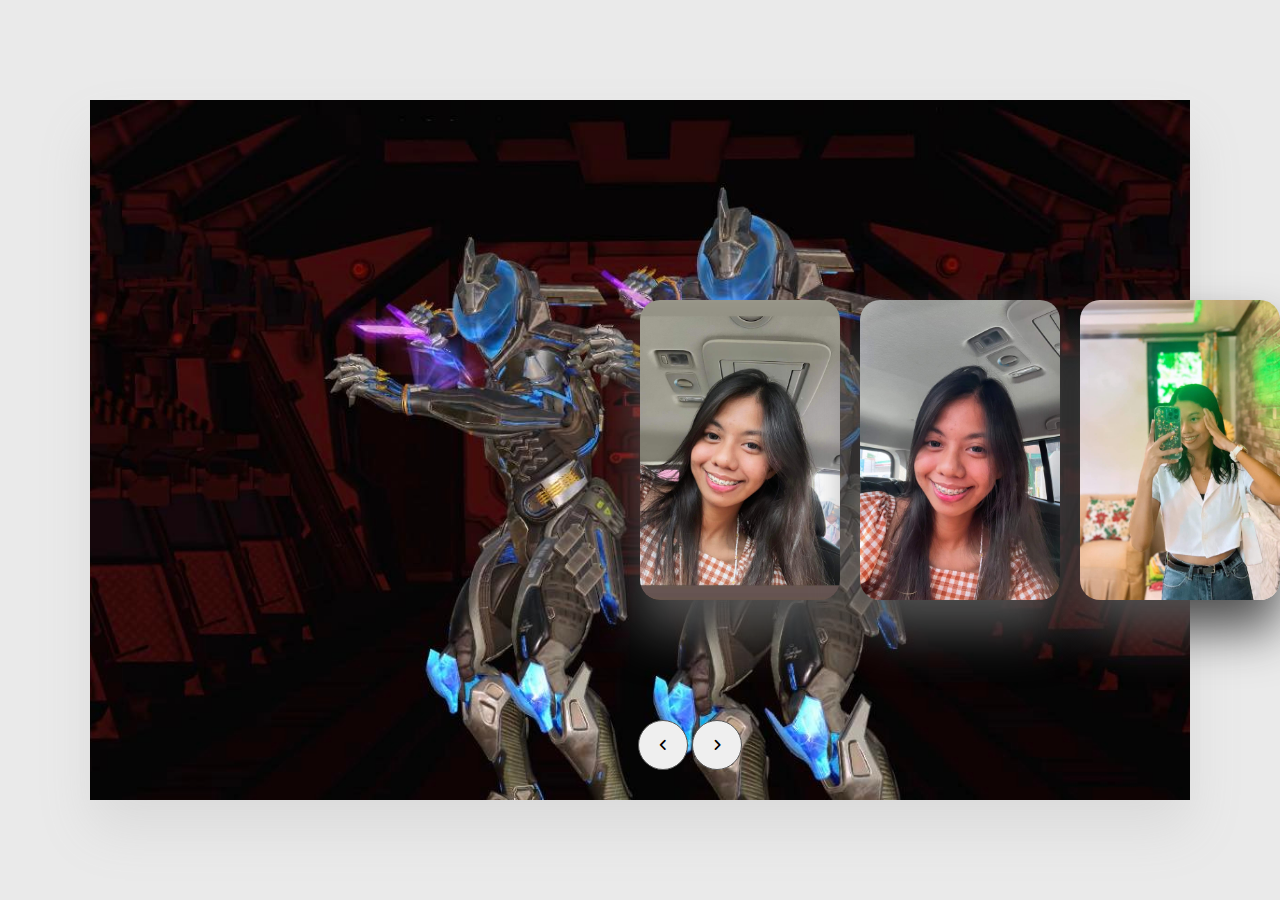
<file: index.html>
<!DOCTYPE html>
<html lang="en">
<head>
    <meta charset="UTF-8">
    <meta http-equiv="X-UA-Compatible" content="IE=edge">
    <meta name="viewport" content="width=device-width, initial-scale=1.0">
    <title>Our Journey</title>
    <link rel="stylesheet" href="index.css">
    <link rel="stylesheet" href="https://cdnjs.cloudflare.com/ajax/libs/font-awesome/6.2.0/css/all.min.css">
</head>
<body>
    <div class="container">
        <div id="slide">
            <div class="item" style="background-image: url(amcee1.jpg);">
                <div class="content">
                    <div class="name">6th Month</div>
                    <div class="des">To be continue</div>
                    <button>Unavailable</button>
                </div>
            </div>
            <div class="item" style="background-image: url(duo.jpg);">
                <div class="content">
                    <div class="name">1st Month</div>
                    <div class="des">I hope we last forever!!!</div>
                    <a href="1month.html">
                    <button>See more</button>
                </a>
                </div>
            </div>
            <div class="item" style="background-image: url(amcee2.jpg);">
                <div class="content">
                    <div class="name">2nd Month</div>
                    <div class="des">To be continue</div>
                    <button>Unavailable</button>
                </div>
            </div>
            <div class="item" style="background-image: url(amcee.jpg);">
                <div class="content">
                    <div class="name">3rd Month</div>
                    <div class="des">To be continue</div>
                    <button>Unavailable</button>
                </div>
            </div>
            <div class="item" style="background-image: url(amcee3.jpg);">
                <div class="content">
                    <div class="name">4th Month</div>
                    <div class="des">To be continue</div>
                    <button>Unavailable</button>
                </div>
            </div>
            <div class="item" style="background-image: url(amcee4.jpg);">
                <div class="content">
                    <div class="name">5th Month</div>
                    <div class="des">To be continue</div>
                    <button>Unavailable</button>
                </div>
            </div>
        </div>
        <div class="buttons">
            <button id="prev"><i class="fa-solid fa-angle-left"></i></button>
            <button id="next"><i class="fa-solid fa-angle-right"></i></button>
        </div>
    </div>

    <script src="index.js"></script>
</body>
</html>
</file>
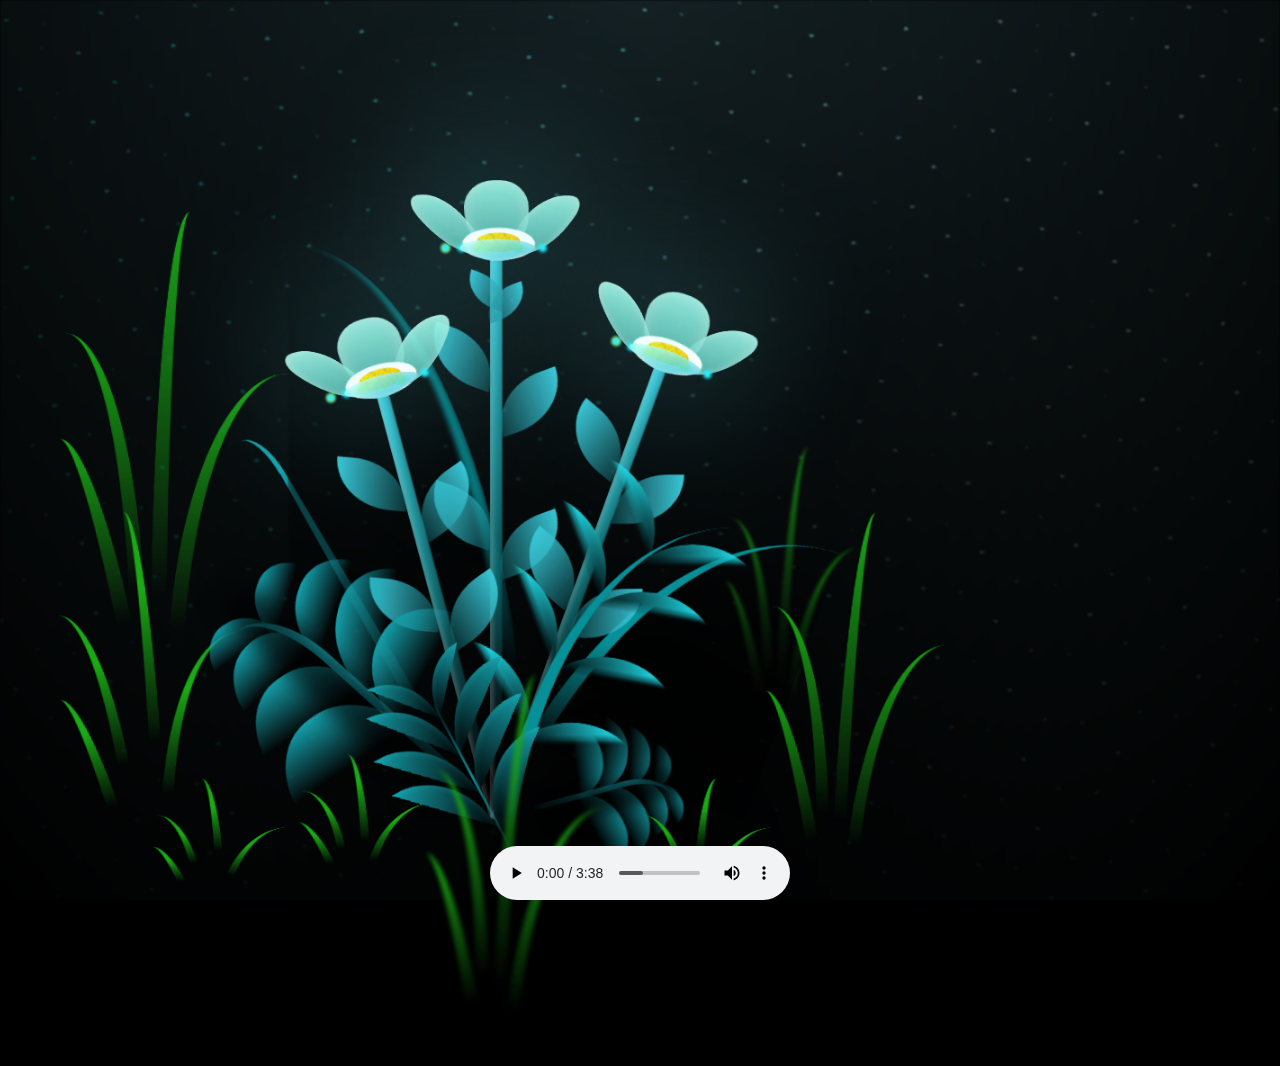
<file: amcee.html>
<!DOCTYPE html>
<html lang="en">
<head>
    <meta charset="UTF-8">
    <meta http-equiv="X-UA-Compatible" content="IE=edge">
    <meta name="viewport" content="width=device-width, initial-scale=1.0">
    <link rel="stylesheet" href="amcee.css">
    <link rel="icon" href="flowers.png" type="image/x-icon">
    <title>I hope you like it</title>
</head>
<body class="container">

    <div class="night"></div>
    <div class="flowers">
      <div class="flower flower--1">
        <div class="flower__leafs flower__leafs--1">
          <div class="flower__leaf flower__leaf--1"></div>
          <div class="flower__leaf flower__leaf--2"></div>
          <div class="flower__leaf flower__leaf--3"></div>
          <div class="flower__leaf flower__leaf--4"></div>
          <div class="flower__white-circle"></div>
  
          <div class="flower__light flower__light--1"></div>
          <div class="flower__light flower__light--2"></div>
          <div class="flower__light flower__light--3"></div>
          <div class="flower__light flower__light--4"></div>
          <div class="flower__light flower__light--5"></div>
          <div class="flower__light flower__light--6"></div>
          <div class="flower__light flower__light--7"></div>
          <div class="flower__light flower__light--8"></div>
  
        </div>
        <div class="flower__line">
          <div class="flower__line__leaf flower__line__leaf--1"></div>
          <div class="flower__line__leaf flower__line__leaf--2"></div>
          <div class="flower__line__leaf flower__line__leaf--3"></div>
          <div class="flower__line__leaf flower__line__leaf--4"></div>
          <div class="flower__line__leaf flower__line__leaf--5"></div>
          <div class="flower__line__leaf flower__line__leaf--6"></div>
        </div>
      </div>
  
      <div class="flower flower--2">
        <div class="flower__leafs flower__leafs--2">
          <div class="flower__leaf flower__leaf--1"></div>
          <div class="flower__leaf flower__leaf--2"></div>
          <div class="flower__leaf flower__leaf--3"></div>
          <div class="flower__leaf flower__leaf--4"></div>
          <div class="flower__white-circle"></div>
  
          <div class="flower__light flower__light--1"></div>
          <div class="flower__light flower__light--2"></div>
          <div class="flower__light flower__light--3"></div>
          <div class="flower__light flower__light--4"></div>
          <div class="flower__light flower__light--5"></div>
          <div class="flower__light flower__light--6"></div>
          <div class="flower__light flower__light--7"></div>
          <div class="flower__light flower__light--8"></div>
  
        </div>
        <div class="flower__line">
          <div class="flower__line__leaf flower__line__leaf--1"></div>
          <div class="flower__line__leaf flower__line__leaf--2"></div>
          <div class="flower__line__leaf flower__line__leaf--3"></div>
          <div class="flower__line__leaf flower__line__leaf--4"></div>
        </div>
      </div>
  
      <div class="flower flower--3">
        <div class="flower__leafs flower__leafs--3">
          <div class="flower__leaf flower__leaf--1"></div>
          <div class="flower__leaf flower__leaf--2"></div>
          <div class="flower__leaf flower__leaf--3"></div>
          <div class="flower__leaf flower__leaf--4"></div>
          <div class="flower__white-circle"></div>
  
          <div class="flower__light flower__light--1"></div>
          <div class="flower__light flower__light--2"></div>
          <div class="flower__light flower__light--3"></div>
          <div class="flower__light flower__light--4"></div>
          <div class="flower__light flower__light--5"></div>
          <div class="flower__light flower__light--6"></div>
          <div class="flower__light flower__light--7"></div>
          <div class="flower__light flower__light--8"></div>
  
        </div>
        <div class="flower__line">
          <div class="flower__line__leaf flower__line__leaf--1"></div>
          <div class="flower__line__leaf flower__line__leaf--2"></div>
          <div class="flower__line__leaf flower__line__leaf--3"></div>
          <div class="flower__line__leaf flower__line__leaf--4"></div>
        </div>
      </div>
  
      <div class="grow-ans" style="--d:1.2s">
        <div class="flower__g-long">
          <div class="flower__g-long__top"></div>
          <div class="flower__g-long__bottom"></div>
        </div>
      </div>
  
      <div class="growing-grass">
        <div class="flower__grass flower__grass--1">
          <div class="flower__grass--top"></div>
          <div class="flower__grass--bottom"></div>
          <div class="flower__grass__leaf flower__grass__leaf--1"></div>
          <div class="flower__grass__leaf flower__grass__leaf--2"></div>
          <div class="flower__grass__leaf flower__grass__leaf--3"></div>
          <div class="flower__grass__leaf flower__grass__leaf--4"></div>
          <div class="flower__grass__leaf flower__grass__leaf--5"></div>
          <div class="flower__grass__leaf flower__grass__leaf--6"></div>
          <div class="flower__grass__leaf flower__grass__leaf--7"></div>
          <div class="flower__grass__leaf flower__grass__leaf--8"></div>
          <div class="flower__grass__overlay"></div>
        </div>
      </div>
  
      <div class="growing-grass">
        <div class="flower__grass flower__grass--2">
          <div class="flower__grass--top"></div>
          <div class="flower__grass--bottom"></div>
          <div class="flower__grass__leaf flower__grass__leaf--1"></div>
          <div class="flower__grass__leaf flower__grass__leaf--2"></div>
          <div class="flower__grass__leaf flower__grass__leaf--3"></div>
          <div class="flower__grass__leaf flower__grass__leaf--4"></div>
          <div class="flower__grass__leaf flower__grass__leaf--5"></div>
          <div class="flower__grass__leaf flower__grass__leaf--6"></div>
          <div class="flower__grass__leaf flower__grass__leaf--7"></div>
          <div class="flower__grass__leaf flower__grass__leaf--8"></div>
          <div class="flower__grass__overlay"></div>
        </div>
      </div>
  
      <div class="grow-ans" style="--d:2.4s">
        <div class="flower__g-right flower__g-right--1">
          <div class="leaf"></div>
        </div>
      </div>
  
      <div class="grow-ans" style="--d:2.8s">
        <div class="flower__g-right flower__g-right--2">
          <div class="leaf"></div>
        </div>
      </div>
  
      <div class="grow-ans" style="--d:2.8s">
        <div class="flower__g-front">
          <div class="flower__g-front__leaf-wrapper flower__g-front__leaf-wrapper--1">
            <div class="flower__g-front__leaf"></div>
          </div>
          <div class="flower__g-front__leaf-wrapper flower__g-front__leaf-wrapper--2">
            <div class="flower__g-front__leaf"></div>
          </div>
          <div class="flower__g-front__leaf-wrapper flower__g-front__leaf-wrapper--3">
            <div class="flower__g-front__leaf"></div>
          </div>
          <div class="flower__g-front__leaf-wrapper flower__g-front__leaf-wrapper--4">
            <div class="flower__g-front__leaf"></div>
          </div>
          <div class="flower__g-front__leaf-wrapper flower__g-front__leaf-wrapper--5">
            <div class="flower__g-front__leaf"></div>
          </div>
          <div class="flower__g-front__leaf-wrapper flower__g-front__leaf-wrapper--6">
            <div class="flower__g-front__leaf"></div>
          </div>
          <div class="flower__g-front__leaf-wrapper flower__g-front__leaf-wrapper--7">
            <div class="flower__g-front__leaf"></div>
          </div>
          <div class="flower__g-front__leaf-wrapper flower__g-front__leaf-wrapper--8">
            <div class="flower__g-front__leaf"></div>
          </div>
          <div class="flower__g-front__line"></div>
        </div>
      </div>
  
      <div class="grow-ans" style="--d:3.2s">
        <div class="flower__g-fr">
          <div class="leaf"></div>
          <div class="flower__g-fr__leaf flower__g-fr__leaf--1"></div>
          <div class="flower__g-fr__leaf flower__g-fr__leaf--2"></div>
          <div class="flower__g-fr__leaf flower__g-fr__leaf--3"></div>
          <div class="flower__g-fr__leaf flower__g-fr__leaf--4"></div>
          <div class="flower__g-fr__leaf flower__g-fr__leaf--5"></div>
          <div class="flower__g-fr__leaf flower__g-fr__leaf--6"></div>
          <div class="flower__g-fr__leaf flower__g-fr__leaf--7"></div>
          <div class="flower__g-fr__leaf flower__g-fr__leaf--8"></div>
        </div>
      </div>
  
      <div class="long-g long-g--0">
        <div class="grow-ans" style="--d:3s">
          <div class="leaf leaf--0"></div>
        </div>
        <div class="grow-ans" style="--d:2.2s">
          <div class="leaf leaf--1"></div>
        </div>
        <div class="grow-ans" style="--d:3.4s">
          <div class="leaf leaf--2"></div>
        </div>
        <div class="grow-ans" style="--d:3.6s">
          <div class="leaf leaf--3"></div>
        </div>
      </div>
  
      <div class="long-g long-g--1">
        <div class="grow-ans" style="--d:3.6s">
          <div class="leaf leaf--0"></div>
        </div>
        <div class="grow-ans" style="--d:3.8s">
          <div class="leaf leaf--1"></div>
        </div>
        <div class="grow-ans" style="--d:4s">
          <div class="leaf leaf--2"></div>
        </div>
        <div class="grow-ans" style="--d:4.2s">
          <div class="leaf leaf--3"></div>
        </div>
      </div>
  
      <div class="long-g long-g--2">
        <div class="grow-ans" style="--d:4s">
          <div class="leaf leaf--0"></div>
        </div>
        <div class="grow-ans" style="--d:4.2s">
          <div class="leaf leaf--1"></div>
        </div>
        <div class="grow-ans" style="--d:4.4s">
          <div class="leaf leaf--2"></div>
        </div>
        <div class="grow-ans" style="--d:4.6s">
          <div class="leaf leaf--3"></div>
        </div>
      </div>
  
      <div class="long-g long-g--3">
        <div class="grow-ans" style="--d:4s">
          <div class="leaf leaf--0"></div>
        </div>
        <div class="grow-ans" style="--d:4.2s">
          <div class="leaf leaf--1"></div>
        </div>
        <div class="grow-ans" style="--d:3s">
          <div class="leaf leaf--2"></div>
        </div>
        <div class="grow-ans" style="--d:3.6s">
          <div class="leaf leaf--3"></div>
        </div>
      </div>
  
      <div class="long-g long-g--4">
        <div class="grow-ans" style="--d:4s">
          <div class="leaf leaf--0"></div>
        </div>
        <div class="grow-ans" style="--d:4.2s">
          <div class="leaf leaf--1"></div>
        </div>
        <div class="grow-ans" style="--d:3s">
          <div class="leaf leaf--2"></div>
        </div>
        <div class="grow-ans" style="--d:3.6s">
          <div class="leaf leaf--3"></div>
        </div>
      </div>
  
      <div class="long-g long-g--5">
        <div class="grow-ans" style="--d:4s">
          <div class="leaf leaf--0"></div>
        </div>
        <div class="grow-ans" style="--d:4.2s">
          <div class="leaf leaf--1"></div>
        </div>
        <div class="grow-ans" style="--d:3s">
          <div class="leaf leaf--2"></div>
        </div>
        <div class="grow-ans" style="--d:3.6s">
          <div class="leaf leaf--3"></div>
        </div>
      </div>
  
      <div class="long-g long-g--6">
        <div class="grow-ans" style="--d:4.2s">
          <div class="leaf leaf--0"></div>
        </div>
        <div class="grow-ans" style="--d:4.4s">
          <div class="leaf leaf--1"></div>
        </div>
        <div class="grow-ans" style="--d:4.6s">
          <div class="leaf leaf--2"></div>
        </div>
        <div class="grow-ans" style="--d:4.8s">
          <div class="leaf leaf--3"></div>
        </div>
      </div>
  
      <div class="long-g long-g--7">
        <div class="grow-ans" style="--d:3s">
          <div class="leaf leaf--0"></div>
        </div>
        <div class="grow-ans" style="--d:3.2s">
          <div class="leaf leaf--1"></div>
        </div>
        <div class="grow-ans" style="--d:3.5s">
          <div class="leaf leaf--2"></div>
        </div>
        <div class="grow-ans" style="--d:3.6s">
          <div class="leaf leaf--3"></div>
        </div>
      </div>
    </div>

    <audio controls autoplay>
        <source src="Runaway - The Corrs (Lyrics) 🎵.mp3" type="audio/mpeg">
    </audio>

    <script src="amcee.js"></script>
  </body>
</html>
</file>
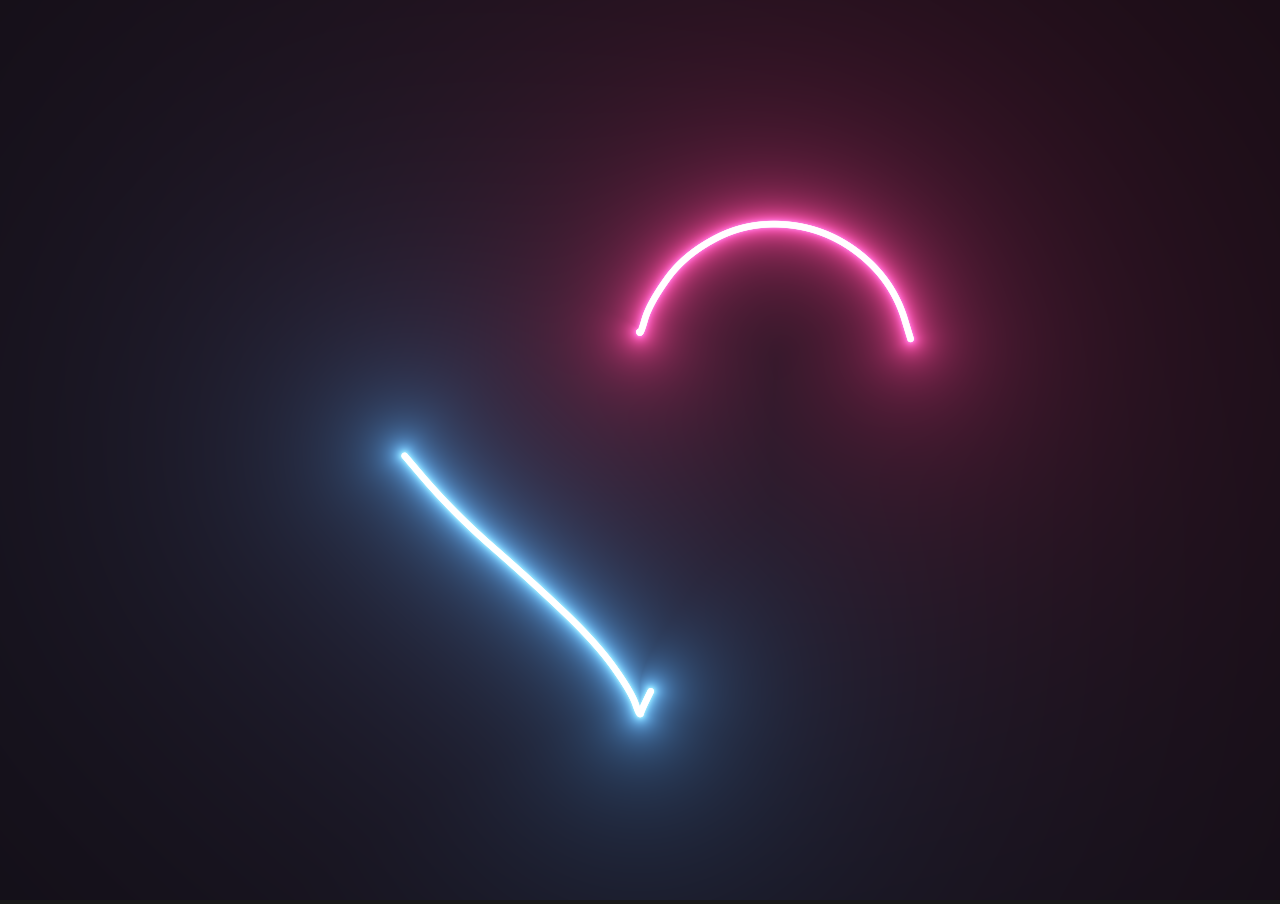
<file: design.html>
<!DOCTYPE html>
<html lang="en">
    <head>
        <meta charset="UTF-8">
        <meta name="viewport" content="width-device, initial-scale-1.0">
        <title> Love </title>

        <style>
            body {
                margin: 0;
                padding: 0;
                background-repeat: no-repeat;
                background: #191919;
            }
        </style>
    </head>
    <body>
        <canvas id="canvas" width="1400" height="600"></canvas>
        <script>
            var canvas = document.getElementById("canvas");

canvas.width = window.innerWidth;
canvas.height = window.innerHeight;

// Initialize the GL context
var gl = canvas.getContext('webgl');
if(!gl){
  console.error("Unable to initialize WebGL.");
}

//Time
var time = 0.0;

//************** Shader sources **************

var vertexSource = `
attribute vec2 position;
void main() {
	gl_Position = vec4(position, 0.0, 1.0);
}
`;

var fragmentSource = `
precision highp float;

uniform float width;
uniform float height;
vec2 resolution = vec2(width, height);

uniform float time;

#define POINT_COUNT 8

vec2 points[POINT_COUNT];
const float speed = -0.5;
const float len = 0.25;
float intensity = 1.3;
float radius = 0.008;

//https://www.shadertoy.com/view/MlKcDD
//Signed distance to a quadratic bezier
float sdBezier(vec2 pos, vec2 A, vec2 B, vec2 C){    
	vec2 a = B - A;
	vec2 b = A - 2.0*B + C;
	vec2 c = a * 2.0;
	vec2 d = A - pos;

	float kk = 1.0 / dot(b,b);
	float kx = kk * dot(a,b);
	float ky = kk * (2.0*dot(a,a)+dot(d,b)) / 3.0;
	float kz = kk * dot(d,a);      

	float res = 0.0;

	float p = ky - kx*kx;
	float p3 = p*p*p;
	float q = kx*(2.0*kx*kx - 3.0*ky) + kz;
	float h = q*q + 4.0*p3;

	if(h >= 0.0){ 
		h = sqrt(h);
		vec2 x = (vec2(h, -h) - q) / 2.0;
		vec2 uv = sign(x)*pow(abs(x), vec2(1.0/3.0));
		float t = uv.x + uv.y - kx;
		t = clamp( t, 0.0, 1.0 );

		// 1 root
		vec2 qos = d + (c + b*t)*t;
		res = length(qos);
	}else{
		float z = sqrt(-p);
		float v = acos( q/(p*z*2.0) ) / 3.0;
		float m = cos(v);
		float n = sin(v)*1.732050808;
		vec3 t = vec3(m + m, -n - m, n - m) * z - kx;
		t = clamp( t, 0.0, 1.0 );

		// 3 roots
		vec2 qos = d + (c + b*t.x)*t.x;
		float dis = dot(qos,qos);
        
		res = dis;

		qos = d + (c + b*t.y)*t.y;
		dis = dot(qos,qos);
		res = min(res,dis);
		
		qos = d + (c + b*t.z)*t.z;
		dis = dot(qos,qos);
		res = min(res,dis);

		res = sqrt( res );
	}
    
	return res;
}


//http://mathworld.wolfram.com/HeartCurve.html
vec2 getHeartPosition(float t){
	return vec2(16.0 * sin(t) * sin(t) * sin(t),
							-(13.0 * cos(t) - 5.0 * cos(2.0*t)
							- 2.0 * cos(3.0*t) - cos(4.0*t)));
}

//https://www.shadertoy.com/view/3s3GDn
float getGlow(float dist, float radius, float intensity){
	return pow(radius/dist, intensity);
}

float getSegment(float t, vec2 pos, float offset, float scale){
	for(int i = 0; i < POINT_COUNT; i++){
		points[i] = getHeartPosition(offset + float(i)*len + fract(speed * t) * 6.28);
	}
    
	vec2 c = (points[0] + points[1]) / 2.0;
	vec2 c_prev;
	float dist = 10000.0;
    
	for(int i = 0; i < POINT_COUNT-1; i++){
		//https://tinyurl.com/y2htbwkm
		c_prev = c;
		c = (points[i] + points[i+1]) / 2.0;
		dist = min(dist, sdBezier(pos, scale * c_prev, scale * points[i], scale * c));
	}
	return max(0.0, dist);
}

void main(){
	vec2 uv = gl_FragCoord.xy/resolution.xy;
	float widthHeightRatio = resolution.x/resolution.y;
	vec2 centre = vec2(0.5, 0.5);
	vec2 pos = centre - uv;
	pos.y /= widthHeightRatio;
	//Shift upwards to centre heart
	pos.y += 0.02;
	float scale = 0.000015 * height;
	
	float t = time;
    
	//Get first segment
  float dist = getSegment(t, pos, 0.0, scale);
  float glow = getGlow(dist, radius, intensity);
  
  vec3 col = vec3(0.0);

	//White core
  col += 10.0*vec3(smoothstep(0.003, 0.001, dist));
  //Pink glow
  col += glow * vec3(1.0,0.05,0.3);
  
  //Get second segment
  dist = getSegment(t, pos, 3.4, scale);
  glow = getGlow(dist, radius, intensity);
  
  //White core
  col += 10.0*vec3(smoothstep(0.003, 0.001, dist));
  //Blue glow
  col += glow * vec3(0.1,0.4,1.0);
        
	//Tone mapping
	col = 1.0 - exp(-col);

	//Gamma
	col = pow(col, vec3(0.4545));

	//Output to screen
 	gl_FragColor = vec4(col,1.0);
}
`;

//************** Utility functions **************

window.addEventListener('resize', onWindowResize, false);

function onWindowResize(){
  canvas.width  = window.innerWidth;
  canvas.height = window.innerHeight;
	gl.viewport(0, 0, canvas.width, canvas.height);
  gl.uniform1f(widthHandle, window.innerWidth);
  gl.uniform1f(heightHandle, window.innerHeight);
}


//Compile shader and combine with source
function compileShader(shaderSource, shaderType){
  var shader = gl.createShader(shaderType);
  gl.shaderSource(shader, shaderSource);
  gl.compileShader(shader);
  if(!gl.getShaderParameter(shader, gl.COMPILE_STATUS)){
  	throw "Shader compile failed with: " + gl.getShaderInfoLog(shader);
  }
  return shader;
}

//From https://codepen.io/jlfwong/pen/GqmroZ
//Utility to complain loudly if we fail to find the attribute/uniform
function getAttribLocation(program, name) {
  var attributeLocation = gl.getAttribLocation(program, name);
  if (attributeLocation === -1) {
  	throw 'Cannot find attribute ' + name + '.';
  }
  return attributeLocation;
}

function getUniformLocation(program, name) {
  var attributeLocation = gl.getUniformLocation(program, name);
  if (attributeLocation === -1) {
  	throw 'Cannot find uniform ' + name + '.';
  }
  return attributeLocation;
}

//************** Create shaders **************

//Create vertex and fragment shaders
var vertexShader = compileShader(vertexSource, gl.VERTEX_SHADER);
var fragmentShader = compileShader(fragmentSource, gl.FRAGMENT_SHADER);

//Create shader programs
var program = gl.createProgram();
gl.attachShader(program, vertexShader);
gl.attachShader(program, fragmentShader);
gl.linkProgram(program);

gl.useProgram(program);

//Set up rectangle covering entire canvas 
var vertexData = new Float32Array([
  -1.0,  1.0, 	// top left
  -1.0, -1.0, 	// bottom left
   1.0,  1.0, 	// top right
   1.0, -1.0, 	// bottom right
]);

//Create vertex buffer
var vertexDataBuffer = gl.createBuffer();
gl.bindBuffer(gl.ARRAY_BUFFER, vertexDataBuffer);
gl.bufferData(gl.ARRAY_BUFFER, vertexData, gl.STATIC_DRAW);

// Layout of our data in the vertex buffer
var positionHandle = getAttribLocation(program, 'position');

gl.enableVertexAttribArray(positionHandle);
gl.vertexAttribPointer(positionHandle,
  2, 				// position is a vec2 (2 values per component)
  gl.FLOAT, // each component is a float
  false, 		// don't normalize values
  2 * 4, 		// two 4 byte float components per vertex (32 bit float is 4 bytes)
  0 				// how many bytes inside the buffer to start from
  );

//Set uniform handle
var timeHandle = getUniformLocation(program, 'time');
var widthHandle = getUniformLocation(program, 'width');
var heightHandle = getUniformLocation(program, 'height');

gl.uniform1f(widthHandle, window.innerWidth);
gl.uniform1f(heightHandle, window.innerHeight);

var lastFrame = Date.now();
var thisFrame;

function draw(){
	
  //Update time
	thisFrame = Date.now();
  time += (thisFrame - lastFrame)/1000;	
	lastFrame = thisFrame;

	//Send uniforms to program
  gl.uniform1f(timeHandle, time);
  //Draw a triangle strip connecting vertices 0-4
  gl.drawArrays(gl.TRIANGLE_STRIP, 0, 4);

  requestAnimationFrame(draw);
}

draw();
        </script>
    </body>
</html>
</file>
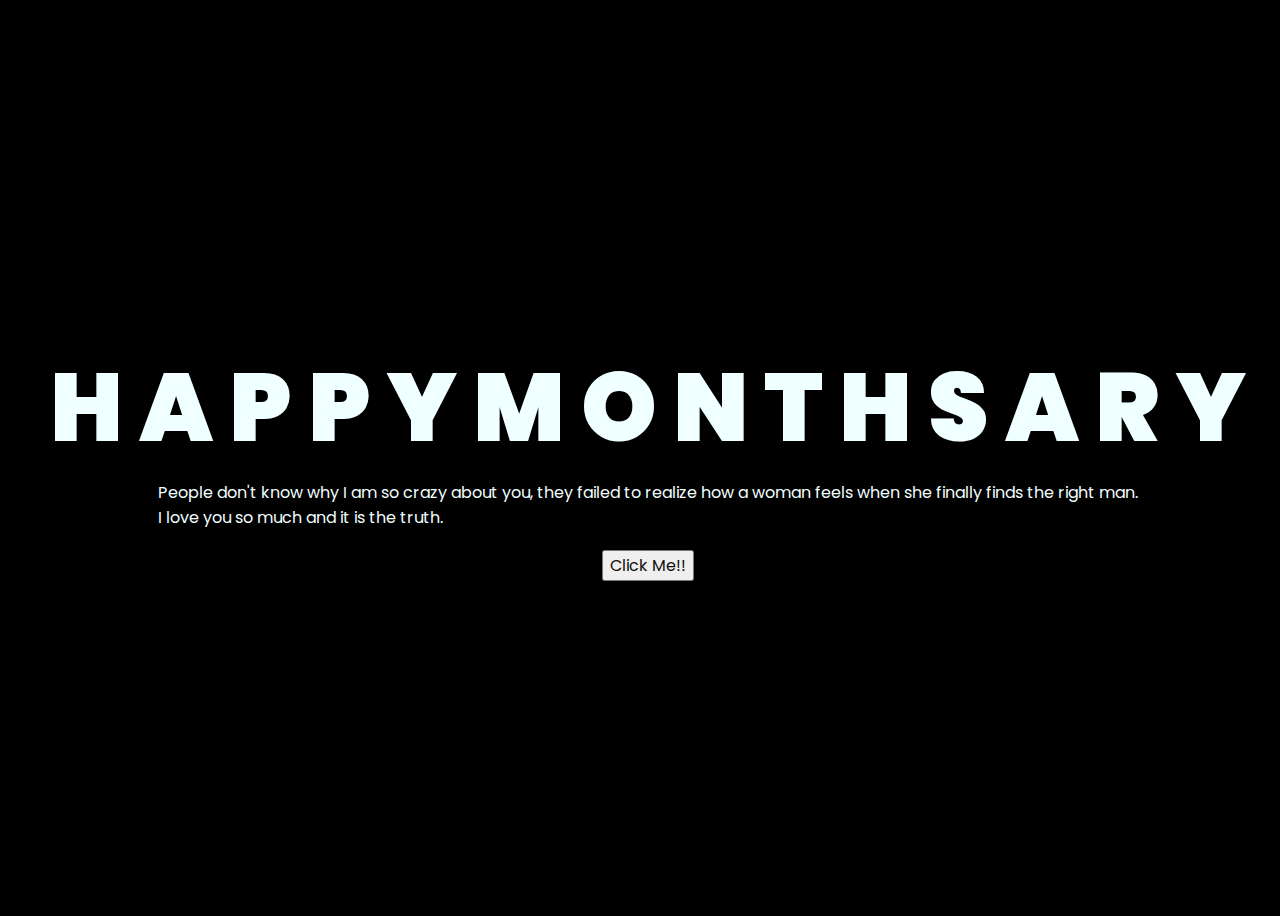
<file: flower.html>
<!DOCTYPE html>
<html lang="en">
<head>
    <meta charset="UTF-8">
    <meta http-equiv="X-UA-Compatible" content="IE=edge">
    <meta name="viewport" content="width=device-width, initial-scale=1.0">
    <link rel="stylesheet" href="flower.css">
    <link rel="icon" href="flowers.png" type="image/x-icon">
    <title>Amcee Only</title>
</head>
<body>
    <div class="greetings">
   
        <span>H</span>
        <span>A</span>
        <span>P</span>
        <span>P</span>
        <span>Y</span>
        <span>M</span>
        <span>O</span>
        <span>N</span>
        <span>T</span>
        <span>H</span>
        <span>S</span>
        <span>A</span>
        <span>R</span>
        <span>Y</span>
    </div>
    <div class="description">
        <span>People don't know why I am so crazy about you, they failed to realize how a woman feels when she finally finds the right man. <br> I love you so much and it is the truth.</span>
    </div>
    <div class="button">
        <button>
            <a href="amcee.html">Click Me!!</a>
        </button>
        
    </div>
</body>
</html>
</file>
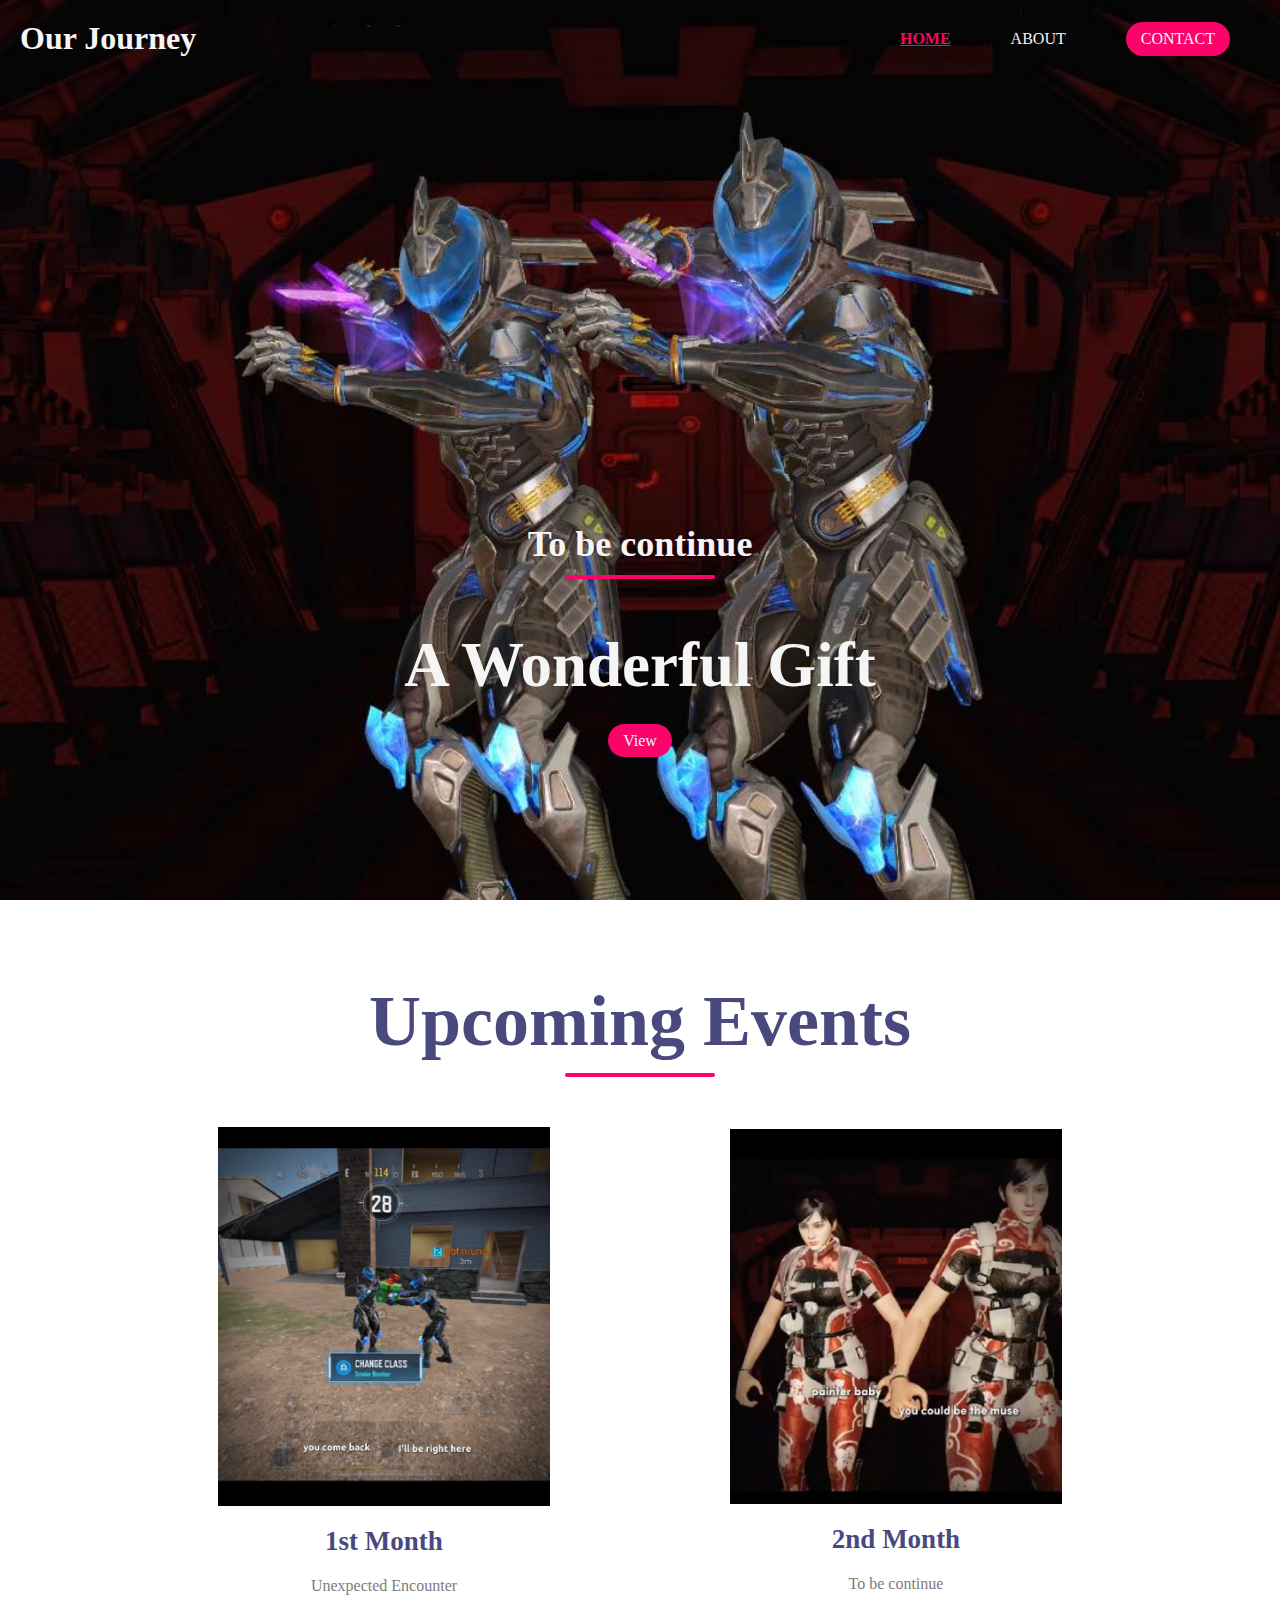
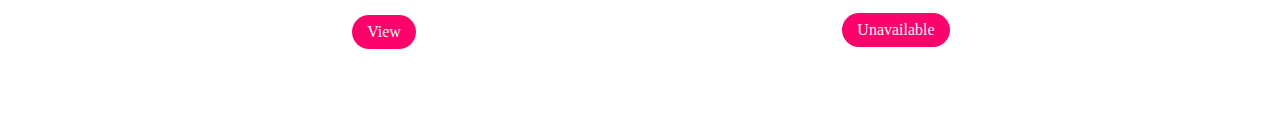
<file: journey.html>
<!DOCTYPE html>
<html lang="en">
<head>
    <meta charset="UTF-8">
    <meta http-equiv="X-UA-Compatible" content="IE=edge">
    <meta name="viewport" content="width=device-width, initial-scale=1.0">
    <title>Our Journey</title>
    <link rel="stylesheet" href="journey.css">
</head>
<body>
    <nav class="navbar">
        <h1 class="logo">Our Journey</h1>
        <ul class="nav-links">
            <li class="active"><a href="#"></a>HOME</li>
            <li><a href="#"></a>ABOUT</li>
            <li class="ctn" ><a href="#"></a>CONTACT</li>
        </ul>
        <img src="./menu2.png" class="menu-btn">
    </nav>
    <header>
        <div class="header-content">
            <h2>To be continue</h2>
            <div class="line"></div>
            <h1>A Wonderful Gift</h1>
            <a href="design.html" class="ctn">View</a>
        </div>
    </header>

    <section class="events">
        <div class="title">
            <h1>Upcoming Events</h1>
            <div class="line"></div>
        </div>
        <div class="row">
            <div class="col">
                <img src="./trend4.jpg">
                <h4>1st Month</h4>
                <p>Unexpected Encounter</p>
                <a href="1month.html" class="ctn">View</a>
            </div>

            <div class="col">
                <img src="./trend3.jpg">
                <h4>2nd Month</h4>
                <p>To be continue</p>
                <a href="#" class="ctn">Unavailable</a>
            </div>

        </div>
    </section>

    <script>
        const menuBtn = document.querySelector('.menu-btn')
        const navlinks = document.querySelector('.nav-links')

        menuBtn.addEventListener('click', ()=>{
            navlinks.classList.toggle('mobile-menu')
        })
    </script>
</body>
</html>
</file>
<file: index.css>
body{
    background-color: #eaeaea;
    overflow: hidden;
}
.container{
    position: absolute;
    left:50%;
    top:50%;
    transform: translate(-50%,-50%);
    width:1000px;
    height:600px;
    padding:50px;
    background-color: #f5f5f5;
    box-shadow: 0 30px 50px #dbdbdb;
}
#slide{
    width:max-content;
    margin-top:50px;
}
.item{
    width:200px;
    height:300px;
    background-position: 50% 50%;
    display: inline-block;
    transition: 0.5s;
    background-size: cover;
    position: absolute;
    z-index: 1;
    top:50%;
    transform: translate(0,-50%);
    border-radius: 20px;
    box-shadow:  0 30px 50px #505050;
}
.item:nth-child(1),
.item:nth-child(2){
    left:0;
    top:0;
    transform: translate(0,0);
    border-radius: 0;
    width:100%;
    height:100%;
    box-shadow: none;
}
.item:nth-child(3){
    left:50%;
}
.item:nth-child(4){
    left:calc(50% + 220px);
}
.item:nth-child(5){
    left:calc(50% + 440px);
}
.item:nth-child(n+6){
    left:calc(50% + 660px);
    opacity: 0;
}
.item .content{
    position: absolute;
    top:50%;
    left:100px;
    width:300px;
    text-align: left;
    padding:0;
    color:#eee;
    transform: translate(0,-50%);
    display: none;
    font-family: system-ui;
}
.item:nth-child(2) .content{
    display: block;
    z-index: 11111;
}
.item .name{
    font-size: 40px;
    font-weight: bold;
    opacity: 0;
    animation:showcontent 1s ease-in-out 1 forwards
}
.item .des{
    margin:20px 0;
    opacity: 0;
    animation:showcontent 1s ease-in-out 0.3s 1 forwards
}
.item button{
    padding:10px 20px;
    border:none;
    opacity: 0;
    animation:showcontent 1s ease-in-out 0.6s 1 forwards
}
@keyframes showcontent{
    from{
        opacity: 0;
        transform: translate(0,100px);
        filter:blur(33px);
    }to{
        opacity: 1;
        transform: translate(0,0);
        filter:blur(0);
    }
}
.buttons{
    position: absolute;
    bottom:30px;
    z-index: 222222;
    text-align: center;
    width:100%;
}
.buttons button{
    width:50px;
    height:50px;
    border-radius: 50%;
    border:1px solid #555;
    transition: 0.5s;
}.buttons button:hover{
    background-color: #bac383;
}
</file>
<file: amcee.css>
*,
*::after,
*::before {
  padding: 0;
  margin: 0;
  box-sizing: border-box;
}

:root {
  --dark-color: #000;
}

body {
  display: flex;
  align-items: flex-end;
  justify-content: center;
  min-height: 100vh;
  background-color: var(--dark-color);
  overflow: hidden;
  perspective: 1000px;
}

.night {
  position: fixed;
  left: 50%;
  top: 0;
  transform: translateX(-50%);
  width: 100%;
  height: 100%;
  filter: blur(0.1vmin);
  background-image: radial-gradient(ellipse at top, transparent 0%, var(--dark-color)), radial-gradient(ellipse at bottom, var(--dark-color), rgba(145, 233, 255, 0.2)), repeating-linear-gradient(220deg, rgb(0, 0, 0) 0px, rgb(0, 0, 0) 19px, transparent 19px, transparent 22px), repeating-linear-gradient(189deg, rgb(0, 0, 0) 0px, rgb(0, 0, 0) 19px, transparent 19px, transparent 22px), repeating-linear-gradient(148deg, rgb(0, 0, 0) 0px, rgb(0, 0, 0) 19px, transparent 19px, transparent 22px), linear-gradient(90deg, rgb(0, 255, 250), rgb(240, 240, 240));
}

.flowers {
  position: relative;
  transform: scale(0.9);
}

.flower {
  position: absolute;
  bottom: 10vmin;
  transform-origin: bottom center;
  z-index: 10;
  --fl-speed: 0.8s;
}
.flower--1 {
  -webkit-animation: moving-flower-1 4s linear infinite;
          animation: moving-flower-1 4s linear infinite;
}
.flower--1 .flower__line {
  height: 70vmin;
  -webkit-animation-delay: 0.3s;
          animation-delay: 0.3s;
}
.flower--1 .flower__line__leaf--1 {
  -webkit-animation: blooming-leaf-right var(--fl-speed) 1.6s backwards;
          animation: blooming-leaf-right var(--fl-speed) 1.6s backwards;
}
.flower--1 .flower__line__leaf--2 {
  -webkit-animation: blooming-leaf-right var(--fl-speed) 1.4s backwards;
          animation: blooming-leaf-right var(--fl-speed) 1.4s backwards;
}
.flower--1 .flower__line__leaf--3 {
  -webkit-animation: blooming-leaf-left var(--fl-speed) 1.2s backwards;
          animation: blooming-leaf-left var(--fl-speed) 1.2s backwards;
}
.flower--1 .flower__line__leaf--4 {
  -webkit-animation: blooming-leaf-left var(--fl-speed) 1s backwards;
          animation: blooming-leaf-left var(--fl-speed) 1s backwards;
}
.flower--1 .flower__line__leaf--5 {
  -webkit-animation: blooming-leaf-right var(--fl-speed) 1.8s backwards;
          animation: blooming-leaf-right var(--fl-speed) 1.8s backwards;
}
.flower--1 .flower__line__leaf--6 {
  -webkit-animation: blooming-leaf-left var(--fl-speed) 2s backwards;
          animation: blooming-leaf-left var(--fl-speed) 2s backwards;
}
.flower--2 {
  left: 50%;
  transform: rotate(20deg);
  -webkit-animation: moving-flower-2 4s linear infinite;
          animation: moving-flower-2 4s linear infinite;
}
.flower--2 .flower__line {
  height: 60vmin;
  -webkit-animation-delay: 0.6s;
          animation-delay: 0.6s;
}
.flower--2 .flower__line__leaf--1 {
  -webkit-animation: blooming-leaf-right var(--fl-speed) 1.9s backwards;
          animation: blooming-leaf-right var(--fl-speed) 1.9s backwards;
}
.flower--2 .flower__line__leaf--2 {
  -webkit-animation: blooming-leaf-right var(--fl-speed) 1.7s backwards;
          animation: blooming-leaf-right var(--fl-speed) 1.7s backwards;
}
.flower--2 .flower__line__leaf--3 {
  -webkit-animation: blooming-leaf-left var(--fl-speed) 1.5s backwards;
          animation: blooming-leaf-left var(--fl-speed) 1.5s backwards;
}
.flower--2 .flower__line__leaf--4 {
  -webkit-animation: blooming-leaf-left var(--fl-speed) 1.3s backwards;
          animation: blooming-leaf-left var(--fl-speed) 1.3s backwards;
}
.flower--3 {
  left: 50%;
  transform: rotate(-15deg);
  -webkit-animation: moving-flower-3 4s linear infinite;
          animation: moving-flower-3 4s linear infinite;
}
.flower--3 .flower__line {
  -webkit-animation-delay: 0.9s;
          animation-delay: 0.9s;
}
.flower--3 .flower__line__leaf--1 {
  -webkit-animation: blooming-leaf-right var(--fl-speed) 2.5s backwards;
          animation: blooming-leaf-right var(--fl-speed) 2.5s backwards;
}
.flower--3 .flower__line__leaf--2 {
  -webkit-animation: blooming-leaf-right var(--fl-speed) 2.3s backwards;
          animation: blooming-leaf-right var(--fl-speed) 2.3s backwards;
}
.flower--3 .flower__line__leaf--3 {
  -webkit-animation: blooming-leaf-left var(--fl-speed) 2.1s backwards;
          animation: blooming-leaf-left var(--fl-speed) 2.1s backwards;
}
.flower--3 .flower__line__leaf--4 {
  -webkit-animation: blooming-leaf-left var(--fl-speed) 1.9s backwards;
          animation: blooming-leaf-left var(--fl-speed) 1.9s backwards;
}
.flower__leafs {
  position: relative;
  -webkit-animation: blooming-flower 2s backwards;
          animation: blooming-flower 2s backwards;
}
.flower__leafs--1 {
  -webkit-animation-delay: 1.1s;
          animation-delay: 1.1s;
}
.flower__leafs--2 {
  -webkit-animation-delay: 1.4s;
          animation-delay: 1.4s;
}
.flower__leafs--3 {
  -webkit-animation-delay: 1.7s;
          animation-delay: 1.7s;
}
.flower__leafs::after {
  content: "";
  position: absolute;
  left: 0;
  top: 0;
  transform: translate(-50%, -100%);
  width: 8vmin;
  height: 8vmin;
  background-color: #6bf0ff;
  filter: blur(10vmin);
}
.flower__leaf {
  position: absolute;
  bottom: 0;
  left: 50%;
  width: 8vmin;
  height: 11vmin;
  border-radius: 51% 49% 47% 53%/44% 45% 55% 69%;
  background-color: #a7ffee;
  background-image: linear-gradient(to top, #54b8aa, #a7ffee);
  transform-origin: bottom center;
  opacity: 0.9;
  box-shadow: inset 0 0 2vmin rgba(255, 255, 255, 0.5);
}
.flower__leaf--1 {
  transform: translate(-10%, 1%) rotateY(40deg) rotateX(-50deg);
}
.flower__leaf--2 {
  transform: translate(-50%, -4%) rotateX(40deg);
}
.flower__leaf--3 {
  transform: translate(-90%, 0%) rotateY(45deg) rotateX(50deg);
}
.flower__leaf--4 {
  width: 8vmin;
  height: 8vmin;
  transform-origin: bottom left;
  border-radius: 4vmin 10vmin 4vmin 4vmin;
  transform: translate(0%, 18%) rotateX(70deg) rotate(-43deg);
  background-image: linear-gradient(to top, #39c6d6, #a7ffee);
  z-index: 1;
  opacity: 0.8;
}
.flower__white-circle {
  position: absolute;
  left: -3.5vmin;
  top: -3vmin;
  width: 9vmin;
  height: 4vmin;
  border-radius: 50%;
  background-color: #fff;
}
.flower__white-circle::after {
  content: "";
  position: absolute;
  left: 50%;
  top: 45%;
  transform: translate(-50%, -50%);
  width: 60%;
  height: 60%;
  border-radius: inherit;
  background-image: repeating-linear-gradient(135deg, rgba(0, 0, 0, 0.03) 0px, rgba(0, 0, 0, 0.03) 1px, transparent 1px, transparent 12px), repeating-linear-gradient(45deg, rgba(0, 0, 0, 0.03) 0px, rgba(0, 0, 0, 0.03) 1px, transparent 1px, transparent 12px), repeating-linear-gradient(67.5deg, rgba(0, 0, 0, 0.03) 0px, rgba(0, 0, 0, 0.03) 1px, transparent 1px, transparent 12px), repeating-linear-gradient(135deg, rgba(0, 0, 0, 0.03) 0px, rgba(0, 0, 0, 0.03) 1px, transparent 1px, transparent 12px), repeating-linear-gradient(45deg, rgba(0, 0, 0, 0.03) 0px, rgba(0, 0, 0, 0.03) 1px, transparent 1px, transparent 12px), repeating-linear-gradient(112.5deg, rgba(0, 0, 0, 0.03) 0px, rgba(0, 0, 0, 0.03) 1px, transparent 1px, transparent 12px), repeating-linear-gradient(112.5deg, rgba(0, 0, 0, 0.03) 0px, rgba(0, 0, 0, 0.03) 1px, transparent 1px, transparent 12px), repeating-linear-gradient(45deg, rgba(0, 0, 0, 0.03) 0px, rgba(0, 0, 0, 0.03) 1px, transparent 1px, transparent 12px), repeating-linear-gradient(22.5deg, rgba(0, 0, 0, 0.03) 0px, rgba(0, 0, 0, 0.03) 1px, transparent 1px, transparent 12px), repeating-linear-gradient(45deg, rgba(0, 0, 0, 0.03) 0px, rgba(0, 0, 0, 0.03) 1px, transparent 1px, transparent 12px), repeating-linear-gradient(22.5deg, rgba(0, 0, 0, 0.03) 0px, rgba(0, 0, 0, 0.03) 1px, transparent 1px, transparent 12px), repeating-linear-gradient(135deg, rgba(0, 0, 0, 0.03) 0px, rgba(0, 0, 0, 0.03) 1px, transparent 1px, transparent 12px), repeating-linear-gradient(157.5deg, rgba(0, 0, 0, 0.03) 0px, rgba(0, 0, 0, 0.03) 1px, transparent 1px, transparent 12px), repeating-linear-gradient(67.5deg, rgba(0, 0, 0, 0.03) 0px, rgba(0, 0, 0, 0.03) 1px, transparent 1px, transparent 12px), repeating-linear-gradient(67.5deg, rgba(0, 0, 0, 0.03) 0px, rgba(0, 0, 0, 0.03) 1px, transparent 1px, transparent 12px), linear-gradient(90deg, rgb(255, 235, 18), rgb(255, 206, 0));
}
.flower__line {
  height: 55vmin;
  width: 1.5vmin;
  background-image: linear-gradient(to left, rgba(0, 0, 0, 0.2), transparent, rgba(255, 255, 255, 0.2)), linear-gradient(to top, transparent 10%, #14757a, #39c6d6);
  box-shadow: inset 0 0 2px rgba(0, 0, 0, 0.5);
  -webkit-animation: grow-flower-tree 4s backwards;
          animation: grow-flower-tree 4s backwards;
}
.flower__line__leaf {
  --w: 7vmin;
  --h: calc(var(--w) + 2vmin);
  position: absolute;
  top: 20%;
  left: 90%;
  width: var(--w);
  height: var(--h);
  border-top-right-radius: var(--h);
  border-bottom-left-radius: var(--h);
  background-image: linear-gradient(to top, rgba(20, 117, 122, 0.4), #39c6d6);
}
.flower__line__leaf--1 {
  transform: rotate(70deg) rotateY(30deg);
}
.flower__line__leaf--2 {
  top: 45%;
  transform: rotate(70deg) rotateY(30deg);
}
.flower__line__leaf--3, .flower__line__leaf--4, .flower__line__leaf--6 {
  border-top-right-radius: 0;
  border-bottom-left-radius: 0;
  border-top-left-radius: var(--h);
  border-bottom-right-radius: var(--h);
  left: -460%;
  top: 12%;
  transform: rotate(-70deg) rotateY(30deg);
}
.flower__line__leaf--4 {
  top: 40%;
}
.flower__line__leaf--5 {
  top: 0;
  transform-origin: left;
  transform: rotate(70deg) rotateY(30deg) scale(0.6);
}
.flower__line__leaf--6 {
  top: -2%;
  left: -450%;
  transform-origin: right;
  transform: rotate(-70deg) rotateY(30deg) scale(0.6);
}
.flower__light {
  position: absolute;
  bottom: 0vmin;
  width: 1vmin;
  height: 1vmin;
  background-color: rgb(255, 251, 0);
  border-radius: 50%;
  filter: blur(0.2vmin);
  -webkit-animation: light-ans 4s linear infinite backwards;
          animation: light-ans 4s linear infinite backwards;
}
.flower__light:nth-child(odd) {
  background-color: #23f0ff;
}
.flower__light--1 {
  left: -2vmin;
  -webkit-animation-delay: 1s;
          animation-delay: 1s;
}
.flower__light--2 {
  left: 3vmin;
  -webkit-animation-delay: 0.5s;
          animation-delay: 0.5s;
}
.flower__light--3 {
  left: -6vmin;
  -webkit-animation-delay: 0.3s;
          animation-delay: 0.3s;
}
.flower__light--4 {
  left: 6vmin;
  -webkit-animation-delay: 0.9s;
          animation-delay: 0.9s;
}
.flower__light--5 {
  left: -1vmin;
  -webkit-animation-delay: 1.5s;
          animation-delay: 1.5s;
}
.flower__light--6 {
  left: -4vmin;
  -webkit-animation-delay: 3s;
          animation-delay: 3s;
}
.flower__light--7 {
  left: 3vmin;
  -webkit-animation-delay: 2s;
          animation-delay: 2s;
}
.flower__light--8 {
  left: -6vmin;
  -webkit-animation-delay: 3.5s;
          animation-delay: 3.5s;
}
.flower__grass {
  --c: #159faa;
  --line-w: 1.5vmin;
  position: absolute;
  bottom: 12vmin;
  left: -7vmin;
  display: flex;
  flex-direction: column;
  align-items: flex-end;
  z-index: 20;
  transform-origin: bottom center;
  transform: rotate(-48deg) rotateY(40deg);
}
.flower__grass--1 {
  -webkit-animation: moving-grass 2s linear infinite;
          animation: moving-grass 2s linear infinite;
}
.flower__grass--2 {
  left: 2vmin;
  bottom: 10vmin;
  transform: scale(0.5) rotate(75deg) rotateX(10deg) rotateY(-200deg);
  opacity: 0.8;
  z-index: 0;
  -webkit-animation: moving-grass--2 1.5s linear infinite;
          animation: moving-grass--2 1.5s linear infinite;
}
.flower__grass--top {
  width: 7vmin;
  height: 10vmin;
  border-top-right-radius: 100%;
  border-right: var(--line-w) solid var(--c);
  transform-origin: bottom center;
  transform: rotate(-2deg);
}
.flower__grass--bottom {
  margin-top: -2px;
  width: var(--line-w);
  height: 25vmin;
  background-image: linear-gradient(to top, transparent, var(--c));
}
.flower__grass__leaf {
  --size: 10vmin;
  position: absolute;
  width: calc(var(--size) * 2.1);
  height: var(--size);
  border-top-left-radius: var(--size);
  border-top-right-radius: var(--size);
  background-image: linear-gradient(to top, transparent, transparent 30%, var(--c));
  z-index: 100;
}
.flower__grass__leaf--1 {
  top: -6%;
  left: 30%;
  --size: 6vmin;
  transform: rotate(-20deg);
  -webkit-animation: growing-grass-ans--1 2s 2.6s backwards;
          animation: growing-grass-ans--1 2s 2.6s backwards;
}
@-webkit-keyframes growing-grass-ans--1 {
  0% {
    transform-origin: bottom left;
    transform: rotate(-20deg) scale(0);
  }
}
@keyframes growing-grass-ans--1 {
  0% {
    transform-origin: bottom left;
    transform: rotate(-20deg) scale(0);
  }
}
.flower__grass__leaf--2 {
  top: -5%;
  left: -110%;
  --size: 6vmin;
  transform: rotate(10deg);
  -webkit-animation: growing-grass-ans--2 2s 2.4s linear backwards;
          animation: growing-grass-ans--2 2s 2.4s linear backwards;
}
@-webkit-keyframes growing-grass-ans--2 {
  0% {
    transform-origin: bottom right;
    transform: rotate(10deg) scale(0);
  }
}
@keyframes growing-grass-ans--2 {
  0% {
    transform-origin: bottom right;
    transform: rotate(10deg) scale(0);
  }
}
.flower__grass__leaf--3 {
  top: 5%;
  left: 60%;
  --size: 8vmin;
  transform: rotate(-18deg) rotateX(-20deg);
  -webkit-animation: growing-grass-ans--3 2s 2.2s linear backwards;
          animation: growing-grass-ans--3 2s 2.2s linear backwards;
}
@-webkit-keyframes growing-grass-ans--3 {
  0% {
    transform-origin: bottom left;
    transform: rotate(-18deg) rotateX(-20deg) scale(0);
  }
}
@keyframes growing-grass-ans--3 {
  0% {
    transform-origin: bottom left;
    transform: rotate(-18deg) rotateX(-20deg) scale(0);
  }
}
.flower__grass__leaf--4 {
  top: 6%;
  left: -135%;
  --size: 8vmin;
  transform: rotate(2deg);
  -webkit-animation: growing-grass-ans--4 2s 2s linear backwards;
          animation: growing-grass-ans--4 2s 2s linear backwards;
}
@-webkit-keyframes growing-grass-ans--4 {
  0% {
    transform-origin: bottom right;
    transform: rotate(2deg) scale(0);
  }
}
@keyframes growing-grass-ans--4 {
  0% {
    transform-origin: bottom right;
    transform: rotate(2deg) scale(0);
  }
}
.flower__grass__leaf--5 {
  top: 20%;
  left: 60%;
  --size: 10vmin;
  transform: rotate(-24deg) rotateX(-20deg);
  -webkit-animation: growing-grass-ans--5 2s 1.8s linear backwards;
          animation: growing-grass-ans--5 2s 1.8s linear backwards;
}
@-webkit-keyframes growing-grass-ans--5 {
  0% {
    transform-origin: bottom left;
    transform: rotate(-24deg) rotateX(-20deg) scale(0);
  }
}
@keyframes growing-grass-ans--5 {
  0% {
    transform-origin: bottom left;
    transform: rotate(-24deg) rotateX(-20deg) scale(0);
  }
}
.flower__grass__leaf--6 {
  top: 22%;
  left: -180%;
  --size: 10vmin;
  transform: rotate(10deg);
  -webkit-animation: growing-grass-ans--6 2s 1.6s linear backwards;
          animation: growing-grass-ans--6 2s 1.6s linear backwards;
}
@-webkit-keyframes growing-grass-ans--6 {
  0% {
    transform-origin: bottom right;
    transform: rotate(10deg) scale(0);
  }
}
@keyframes growing-grass-ans--6 {
  0% {
    transform-origin: bottom right;
    transform: rotate(10deg) scale(0);
  }
}
.flower__grass__leaf--7 {
  top: 39%;
  left: 70%;
  --size: 10vmin;
  transform: rotate(-10deg);
  -webkit-animation: growing-grass-ans--7 2s 1.4s linear backwards;
          animation: growing-grass-ans--7 2s 1.4s linear backwards;
}
@-webkit-keyframes growing-grass-ans--7 {
  0% {
    transform-origin: bottom left;
    transform: rotate(-10deg) scale(0);
  }
}
@keyframes growing-grass-ans--7 {
  0% {
    transform-origin: bottom left;
    transform: rotate(-10deg) scale(0);
  }
}
.flower__grass__leaf--8 {
  top: 40%;
  left: -215%;
  --size: 11vmin;
  transform: rotate(10deg);
  -webkit-animation: growing-grass-ans--8 2s 1.2s linear backwards;
          animation: growing-grass-ans--8 2s 1.2s linear backwards;
}
@-webkit-keyframes growing-grass-ans--8 {
  0% {
    transform-origin: bottom right;
    transform: rotate(10deg) scale(0);
  }
}
@keyframes growing-grass-ans--8 {
  0% {
    transform-origin: bottom right;
    transform: rotate(10deg) scale(0);
  }
}
.flower__grass__overlay {
  position: absolute;
  top: -10%;
  right: 0%;
  width: 100%;
  height: 100%;
  background-color: rgba(0, 0, 0, 0.6);
  filter: blur(1.5vmin);
  z-index: 100;
}
.flower__g-long {
  --w: 2vmin;
  --h: 6vmin;
  --c: #159faa;
  position: absolute;
  bottom: 10vmin;
  left: -3vmin;
  transform-origin: bottom center;
  transform: rotate(-30deg) rotateY(-20deg);
  display: flex;
  flex-direction: column;
  align-items: flex-end;
  -webkit-animation: flower-g-long-ans 3s linear infinite;
          animation: flower-g-long-ans 3s linear infinite;
}
@-webkit-keyframes flower-g-long-ans {
  0%, 100% {
    transform: rotate(-30deg) rotateY(-20deg);
  }
  50% {
    transform: rotate(-32deg) rotateY(-20deg);
  }
}
@keyframes flower-g-long-ans {
  0%, 100% {
    transform: rotate(-30deg) rotateY(-20deg);
  }
  50% {
    transform: rotate(-32deg) rotateY(-20deg);
  }
}
.flower__g-long__top {
  top: calc(var(--h) * -1);
  width: calc(var(--w) + 1vmin);
  height: var(--h);
  border-top-right-radius: 100%;
  border-right: 0.7vmin solid var(--c);
  transform: translate(-0.7vmin, 1vmin);
}
.flower__g-long__bottom {
  width: var(--w);
  height: 50vmin;
  transform-origin: bottom center;
  background-image: linear-gradient(to top, transparent 30%, var(--c));
  box-shadow: inset 0 0 2px rgba(0, 0, 0, 0.5);
  -webkit-clip-path: polygon(35% 0, 65% 1%, 100% 100%, 0% 100%);
          clip-path: polygon(35% 0, 65% 1%, 100% 100%, 0% 100%);
}
.flower__g-right {
  position: absolute;
  bottom: 6vmin;
  left: -2vmin;
  transform-origin: bottom left;
  transform: rotate(20deg);
}
.flower__g-right .leaf {
  width: 30vmin;
  height: 50vmin;
  border-top-left-radius: 100%;
  border-left: 2vmin solid #079097;
  background-image: linear-gradient(to bottom, transparent, var(--dark-color) 60%);
  -webkit-mask-image: linear-gradient(to top, transparent 30%, #079097 60%);
}
.flower__g-right--1 {
  -webkit-animation: flower-g-right-ans 2.5s linear infinite;
          animation: flower-g-right-ans 2.5s linear infinite;
}
.flower__g-right--2 {
  left: 5vmin;
  transform: rotateY(-180deg);
  -webkit-animation: flower-g-right-ans--2 3s linear infinite;
          animation: flower-g-right-ans--2 3s linear infinite;
}
.flower__g-right--2 .leaf {
  height: 75vmin;
  filter: blur(0.3vmin);
  opacity: 0.8;
}
@-webkit-keyframes flower-g-right-ans {
  0%, 100% {
    transform: rotate(20deg);
  }
  50% {
    transform: rotate(24deg) rotateX(-20deg);
  }
}
@keyframes flower-g-right-ans {
  0%, 100% {
    transform: rotate(20deg);
  }
  50% {
    transform: rotate(24deg) rotateX(-20deg);
  }
}
@-webkit-keyframes flower-g-right-ans--2 {
  0%, 100% {
    transform: rotateY(-180deg) rotate(0deg) rotateX(-20deg);
  }
  50% {
    transform: rotateY(-180deg) rotate(6deg) rotateX(-20deg);
  }
}
@keyframes flower-g-right-ans--2 {
  0%, 100% {
    transform: rotateY(-180deg) rotate(0deg) rotateX(-20deg);
  }
  50% {
    transform: rotateY(-180deg) rotate(6deg) rotateX(-20deg);
  }
}
.flower__g-front {
  position: absolute;
  bottom: 6vmin;
  left: 2.5vmin;
  z-index: 100;
  transform-origin: bottom center;
  transform: rotate(-28deg) rotateY(30deg) scale(1.04);
  -webkit-animation: flower__g-front-ans 2s linear infinite;
          animation: flower__g-front-ans 2s linear infinite;
}
@-webkit-keyframes flower__g-front-ans {
  0%, 100% {
    transform: rotate(-28deg) rotateY(30deg) scale(1.04);
  }
  50% {
    transform: rotate(-35deg) rotateY(40deg) scale(1.04);
  }
}
@keyframes flower__g-front-ans {
  0%, 100% {
    transform: rotate(-28deg) rotateY(30deg) scale(1.04);
  }
  50% {
    transform: rotate(-35deg) rotateY(40deg) scale(1.04);
  }
}
.flower__g-front__line {
  width: 0.3vmin;
  height: 20vmin;
  background-image: linear-gradient(to top, transparent, #079097, transparent 100%);
  position: relative;
}
.flower__g-front__leaf-wrapper {
  position: absolute;
  top: 0;
  left: 0;
  transform-origin: bottom left;
  transform: rotate(10deg);
}
.flower__g-front__leaf-wrapper:nth-child(even) {
  left: 0vmin;
  transform: rotateY(-180deg) rotate(5deg);
  -webkit-animation: flower__g-front__leaf-left-ans 1s ease-in backwards;
          animation: flower__g-front__leaf-left-ans 1s ease-in backwards;
}
.flower__g-front__leaf-wrapper:nth-child(odd) {
  -webkit-animation: flower__g-front__leaf-ans 1s ease-in backwards;
          animation: flower__g-front__leaf-ans 1s ease-in backwards;
}
.flower__g-front__leaf-wrapper--1 {
  top: -8vmin;
  transform: scale(0.7);
  -webkit-animation: flower__g-front__leaf-ans 1s 5.5s ease-in backwards !important;
          animation: flower__g-front__leaf-ans 1s 5.5s ease-in backwards !important;
}
.flower__g-front__leaf-wrapper--2 {
  top: -8vmin;
  transform: rotateY(-180deg) scale(0.7) !important;
  -webkit-animation: flower__g-front__leaf-left-ans-2 1s 4.6s ease-in backwards !important;
          animation: flower__g-front__leaf-left-ans-2 1s 4.6s ease-in backwards !important;
}
.flower__g-front__leaf-wrapper--3 {
  top: -3vmin;
  -webkit-animation: flower__g-front__leaf-ans 1s 4.6s ease-in backwards;
          animation: flower__g-front__leaf-ans 1s 4.6s ease-in backwards;
}
.flower__g-front__leaf-wrapper--4 {
  top: -3vmin;
  transform: rotateY(-180deg) scale(0.9) !important;
  -webkit-animation: flower__g-front__leaf-left-ans-2 1s 4.6s ease-in backwards !important;
          animation: flower__g-front__leaf-left-ans-2 1s 4.6s ease-in backwards !important;
}
@-webkit-keyframes flower__g-front__leaf-left-ans-2 {
  0% {
    transform: rotateY(-180deg) scale(0);
  }
}
@keyframes flower__g-front__leaf-left-ans-2 {
  0% {
    transform: rotateY(-180deg) scale(0);
  }
}
.flower__g-front__leaf-wrapper--5, .flower__g-front__leaf-wrapper--6 {
  top: 2vmin;
}
.flower__g-front__leaf-wrapper--7, .flower__g-front__leaf-wrapper--8 {
  top: 6.5vmin;
}
.flower__g-front__leaf-wrapper--2 {
  -webkit-animation-delay: 5.2s !important;
          animation-delay: 5.2s !important;
}
.flower__g-front__leaf-wrapper--3 {
  -webkit-animation-delay: 4.9s !important;
          animation-delay: 4.9s !important;
}
.flower__g-front__leaf-wrapper--5 {
  -webkit-animation-delay: 4.3s !important;
          animation-delay: 4.3s !important;
}
.flower__g-front__leaf-wrapper--6 {
  -webkit-animation-delay: 4.1s !important;
          animation-delay: 4.1s !important;
}
.flower__g-front__leaf-wrapper--7 {
  -webkit-animation-delay: 3.8s !important;
          animation-delay: 3.8s !important;
}
.flower__g-front__leaf-wrapper--8 {
  -webkit-animation-delay: 3.5s !important;
          animation-delay: 3.5s !important;
}
@-webkit-keyframes flower__g-front__leaf-ans {
  0% {
    transform: rotate(10deg) scale(0);
  }
}
@keyframes flower__g-front__leaf-ans {
  0% {
    transform: rotate(10deg) scale(0);
  }
}
@-webkit-keyframes flower__g-front__leaf-left-ans {
  0% {
    transform: rotateY(-180deg) rotate(5deg) scale(0);
  }
}
@keyframes flower__g-front__leaf-left-ans {
  0% {
    transform: rotateY(-180deg) rotate(5deg) scale(0);
  }
}
.flower__g-front__leaf {
  width: 10vmin;
  height: 10vmin;
  border-radius: 100% 0% 0% 100%/100% 100% 0% 0%;
  box-shadow: inset 0 2px 1vmin hsla(184deg, 97%, 58%, 0.2);
  background-image: linear-gradient(to bottom left, transparent, var(--dark-color)), linear-gradient(to bottom right, #159faa 50%, transparent 50%, transparent);
  -webkit-mask-image: linear-gradient(to bottom right, #159faa 50%, transparent 50%, transparent);
  mask-image: linear-gradient(to bottom right, #159faa 50%, transparent 50%, transparent);
}
.flower__g-fr {
  position: absolute;
  bottom: -4vmin;
  left: vmin;
  transform-origin: bottom left;
  z-index: 10;
  -webkit-animation: flower__g-fr-ans 2s linear infinite;
          animation: flower__g-fr-ans 2s linear infinite;
}
@-webkit-keyframes flower__g-fr-ans {
  0%, 100% {
    transform: rotate(2deg);
  }
  50% {
    transform: rotate(4deg);
  }
}
@keyframes flower__g-fr-ans {
  0%, 100% {
    transform: rotate(2deg);
  }
  50% {
    transform: rotate(4deg);
  }
}
.flower__g-fr .leaf {
  width: 30vmin;
  height: 50vmin;
  border-top-left-radius: 100%;
  border-left: 2vmin solid #079097;
  -webkit-mask-image: linear-gradient(to top, transparent 25%, #079097 50%);
  position: relative;
  z-index: 1;
}
.flower__g-fr__leaf {
  position: absolute;
  top: 0;
  left: 0;
  width: 10vmin;
  height: 10vmin;
  border-radius: 100% 0% 0% 100%/100% 100% 0% 0%;
  box-shadow: inset 0 2px 1vmin hsla(184deg, 97%, 58%, 0.2);
  background-image: linear-gradient(to bottom left, transparent, var(--dark-color) 98%), linear-gradient(to bottom right, #23f0ff 45%, transparent 50%, transparent);
  -webkit-mask-image: linear-gradient(135deg, #159faa 40%, transparent 50%, transparent);
}
.flower__g-fr__leaf--1 {
  left: 20vmin;
  transform: rotate(45deg);
  -webkit-animation: flower__g-fr-leaft-ans-1 0.5s 5.2s linear backwards;
          animation: flower__g-fr-leaft-ans-1 0.5s 5.2s linear backwards;
}
@-webkit-keyframes flower__g-fr-leaft-ans-1 {
  0% {
    transform-origin: left;
    transform: rotate(45deg) scale(0);
  }
}
@keyframes flower__g-fr-leaft-ans-1 {
  0% {
    transform-origin: left;
    transform: rotate(45deg) scale(0);
  }
}
.flower__g-fr__leaf--2 {
  left: 12vmin;
  top: -7vmin;
  transform: rotate(25deg) rotateY(-180deg);
  -webkit-animation: flower__g-fr-leaft-ans-6 0.5s 5s linear backwards;
          animation: flower__g-fr-leaft-ans-6 0.5s 5s linear backwards;
}
.flower__g-fr__leaf--3 {
  left: 15vmin;
  top: 6vmin;
  transform: rotate(55deg);
  -webkit-animation: flower__g-fr-leaft-ans-5 0.5s 4.8s linear backwards;
          animation: flower__g-fr-leaft-ans-5 0.5s 4.8s linear backwards;
}
.flower__g-fr__leaf--4 {
  left: 6vmin;
  top: -2vmin;
  transform: rotate(25deg) rotateY(-180deg);
  -webkit-animation: flower__g-fr-leaft-ans-6 0.5s 4.6s linear backwards;
          animation: flower__g-fr-leaft-ans-6 0.5s 4.6s linear backwards;
}
.flower__g-fr__leaf--5 {
  left: 10vmin;
  top: 14vmin;
  transform: rotate(55deg);
  -webkit-animation: flower__g-fr-leaft-ans-5 0.5s 4.4s linear backwards;
          animation: flower__g-fr-leaft-ans-5 0.5s 4.4s linear backwards;
}
@-webkit-keyframes flower__g-fr-leaft-ans-5 {
  0% {
    transform-origin: left;
    transform: rotate(55deg) scale(0);
  }
}
@keyframes flower__g-fr-leaft-ans-5 {
  0% {
    transform-origin: left;
    transform: rotate(55deg) scale(0);
  }
}
.flower__g-fr__leaf--6 {
  left: 0vmin;
  top: 6vmin;
  transform: rotate(25deg) rotateY(-180deg);
  -webkit-animation: flower__g-fr-leaft-ans-6 0.5s 4.2s linear backwards;
          animation: flower__g-fr-leaft-ans-6 0.5s 4.2s linear backwards;
}
@-webkit-keyframes flower__g-fr-leaft-ans-6 {
  0% {
    transform-origin: right;
    transform: rotate(25deg) rotateY(-180deg) scale(0);
  }
}
@keyframes flower__g-fr-leaft-ans-6 {
  0% {
    transform-origin: right;
    transform: rotate(25deg) rotateY(-180deg) scale(0);
  }
}
.flower__g-fr__leaf--7 {
  left: 5vmin;
  top: 22vmin;
  transform: rotate(45deg);
  -webkit-animation: flower__g-fr-leaft-ans-7 0.5s 4s linear backwards;
          animation: flower__g-fr-leaft-ans-7 0.5s 4s linear backwards;
}
@-webkit-keyframes flower__g-fr-leaft-ans-7 {
  0% {
    transform-origin: left;
    transform: rotate(45deg) scale(0);
  }
}
@keyframes flower__g-fr-leaft-ans-7 {
  0% {
    transform-origin: left;
    transform: rotate(45deg) scale(0);
  }
}
.flower__g-fr__leaf--8 {
  left: -4vmin;
  top: 15vmin;
  transform: rotate(15deg) rotateY(-180deg);
  -webkit-animation: flower__g-fr-leaft-ans-8 0.5s 3.8s linear backwards;
          animation: flower__g-fr-leaft-ans-8 0.5s 3.8s linear backwards;
}
@-webkit-keyframes flower__g-fr-leaft-ans-8 {
  0% {
    transform-origin: right;
    transform: rotate(15deg) rotateY(-180deg) scale(0);
  }
}
@keyframes flower__g-fr-leaft-ans-8 {
  0% {
    transform-origin: right;
    transform: rotate(15deg) rotateY(-180deg) scale(0);
  }
}

.long-g {
  position: absolute;
  bottom: 25vmin;
  left: -42vmin;
  transform-origin: bottom left;
}
.long-g--1 {
  bottom: 0vmin;
  transform: scale(0.8) rotate(-5deg);
}
.long-g--1 .leaf {
  -webkit-mask-image: linear-gradient(to top, transparent 40%, #079097 80%) !important;
}
.long-g--1 .leaf--1 {
  --w: 5vmin;
  --h: 60vmin;
  left: -2vmin;
  transform: rotate(3deg) rotateY(-180deg);
}
.long-g--2, .long-g--3 {
  bottom: -3vmin;
  left: -35vmin;
  transform-origin: center;
  transform: scale(0.6) rotateX(60deg);
}
.long-g--2 .leaf, .long-g--3 .leaf {
  -webkit-mask-image: linear-gradient(to top, transparent 50%, #079097 80%) !important;
}
.long-g--2 .leaf--1, .long-g--3 .leaf--1 {
  left: -1vmin;
  transform: rotateY(-180deg);
}
.long-g--3 {
  left: -17vmin;
  bottom: 0vmin;
}
.long-g--3 .leaf {
  -webkit-mask-image: linear-gradient(to top, transparent 40%, #079097 80%) !important;
}
.long-g--4 {
  left: 25vmin;
  bottom: -3vmin;
  transform-origin: center;
  transform: scale(0.6) rotateX(60deg);
}
.long-g--4 .leaf {
  -webkit-mask-image: linear-gradient(to top, transparent 50%, #079097 80%) !important;
}
.long-g--5 {
  left: 42vmin;
  bottom: 0vmin;
  transform: scale(0.8) rotate(2deg);
}
.long-g--6 {
  left: 0vmin;
  bottom: -20vmin;
  z-index: 100;
  filter: blur(0.3vmin);
  transform: scale(0.8) rotate(2deg);
}
.long-g--7 {
  left: 35vmin;
  bottom: 20vmin;
  z-index: -1;
  filter: blur(0.3vmin);
  transform: scale(0.6) rotate(2deg);
  opacity: 0.7;
}
.long-g .leaf {
  --w: 15vmin;
  --h: 40vmin;
  --c: #1aaa15;
  position: absolute;
  bottom: 0;
  width: var(--w);
  height: var(--h);
  border-top-left-radius: 100%;
  border-left: 2vmin solid var(--c);
  -webkit-mask-image: linear-gradient(to top, transparent 20%, var(--dark-color));
  transform-origin: bottom center;
}
.long-g .leaf--0 {
  left: 2vmin;
  -webkit-animation: leaf-ans-1 4s linear infinite;
          animation: leaf-ans-1 4s linear infinite;
}
.long-g .leaf--1 {
  --w: 5vmin;
  --h: 60vmin;
  -webkit-animation: leaf-ans-1 4s linear infinite;
          animation: leaf-ans-1 4s linear infinite;
}
.long-g .leaf--2 {
  --w: 10vmin;
  --h: 40vmin;
  left: -0.5vmin;
  bottom: 5vmin;
  transform-origin: bottom left;
  transform: rotateY(-180deg);
  -webkit-animation: leaf-ans-2 3s linear infinite;
          animation: leaf-ans-2 3s linear infinite;
}
.long-g .leaf--3 {
  --w: 5vmin;
  --h: 30vmin;
  left: -1vmin;
  bottom: 3.2vmin;
  transform-origin: bottom left;
  transform: rotate(-10deg) rotateY(-180deg);
  -webkit-animation: leaf-ans-3 3s linear infinite;
          animation: leaf-ans-3 3s linear infinite;
}

@-webkit-keyframes leaf-ans-1 {
  0%, 100% {
    transform: rotate(-5deg) scale(1);
  }
  50% {
    transform: rotate(5deg) scale(1.1);
  }
}

@keyframes leaf-ans-1 {
  0%, 100% {
    transform: rotate(-5deg) scale(1);
  }
  50% {
    transform: rotate(5deg) scale(1.1);
  }
}
@-webkit-keyframes leaf-ans-2 {
  0%, 100% {
    transform: rotateY(-180deg) rotate(5deg);
  }
  50% {
    transform: rotateY(-180deg) rotate(0deg) scale(1.1);
  }
}
@keyframes leaf-ans-2 {
  0%, 100% {
    transform: rotateY(-180deg) rotate(5deg);
  }
  50% {
    transform: rotateY(-180deg) rotate(0deg) scale(1.1);
  }
}
@-webkit-keyframes leaf-ans-3 {
  0%, 100% {
    transform: rotate(-10deg) rotateY(-180deg);
  }
  50% {
    transform: rotate(-20deg) rotateY(-180deg);
  }
}
@keyframes leaf-ans-3 {
  0%, 100% {
    transform: rotate(-10deg) rotateY(-180deg);
  }
  50% {
    transform: rotate(-20deg) rotateY(-180deg);
  }
}
.grow-ans {
  -webkit-animation: grow-ans 2s var(--d) backwards;
          animation: grow-ans 2s var(--d) backwards;
}

@-webkit-keyframes grow-ans {
  0% {
    transform: scale(0);
    opacity: 0;
  }
}

@keyframes grow-ans {
  0% {
    transform: scale(0);
    opacity: 0;
  }
}
@-webkit-keyframes light-ans {
  0% {
    opacity: 0;
    transform: translateY(0vmin);
  }
  25% {
    opacity: 1;
    transform: translateY(-5vmin) translateX(-2vmin);
  }
  50% {
    opacity: 1;
    transform: translateY(-15vmin) translateX(2vmin);
    filter: blur(0.2vmin);
  }
  75% {
    transform: translateY(-20vmin) translateX(-2vmin);
    filter: blur(0.2vmin);
  }
  100% {
    transform: translateY(-30vmin);
    opacity: 0;
    filter: blur(1vmin);
  }
}
@keyframes light-ans {
  0% {
    opacity: 0;
    transform: translateY(0vmin);
  }
  25% {
    opacity: 1;
    transform: translateY(-5vmin) translateX(-2vmin);
  }
  50% {
    opacity: 1;
    transform: translateY(-15vmin) translateX(2vmin);
    filter: blur(0.2vmin);
  }
  75% {
    transform: translateY(-20vmin) translateX(-2vmin);
    filter: blur(0.2vmin);
  }
  100% {
    transform: translateY(-30vmin);
    opacity: 0;
    filter: blur(1vmin);
  }
}
@-webkit-keyframes moving-flower-1 {
  0%, 100% {
    transform: rotate(2deg);
  }
  50% {
    transform: rotate(-2deg);
  }
}
@keyframes moving-flower-1 {
  0%, 100% {
    transform: rotate(2deg);
  }
  50% {
    transform: rotate(-2deg);
  }
}
@-webkit-keyframes moving-flower-2 {
  0%, 100% {
    transform: rotate(18deg);
  }
  50% {
    transform: rotate(14deg);
  }
}
@keyframes moving-flower-2 {
  0%, 100% {
    transform: rotate(18deg);
  }
  50% {
    transform: rotate(14deg);
  }
}
@-webkit-keyframes moving-flower-3 {
  0%, 100% {
    transform: rotate(-18deg);
  }
  50% {
    transform: rotate(-20deg) rotateY(-10deg);
  }
}
@keyframes moving-flower-3 {
  0%, 100% {
    transform: rotate(-18deg);
  }
  50% {
    transform: rotate(-20deg) rotateY(-10deg);
  }
}
@-webkit-keyframes blooming-leaf-right {
  0% {
    transform-origin: left;
    transform: rotate(70deg) rotateY(30deg) scale(0);
  }
}
@keyframes blooming-leaf-right {
  0% {
    transform-origin: left;
    transform: rotate(70deg) rotateY(30deg) scale(0);
  }
}
@-webkit-keyframes blooming-leaf-left {
  0% {
    transform-origin: right;
    transform: rotate(-70deg) rotateY(30deg) scale(0);
  }
}
@keyframes blooming-leaf-left {
  0% {
    transform-origin: right;
    transform: rotate(-70deg) rotateY(30deg) scale(0);
  }
}
@-webkit-keyframes grow-flower-tree {
  0% {
    height: 0;
    border-radius: 1vmin;
  }
}
@keyframes grow-flower-tree {
  0% {
    height: 0;
    border-radius: 1vmin;
  }
}
@-webkit-keyframes blooming-flower {
  0% {
    transform: scale(0);
  }
}
@keyframes blooming-flower {
  0% {
    transform: scale(0);
  }
}
@-webkit-keyframes moving-grass {
  0%, 100% {
    transform: rotate(-48deg) rotateY(40deg);
  }
  50% {
    transform: rotate(-50deg) rotateY(40deg);
  }
}
@keyframes moving-grass {
  0%, 100% {
    transform: rotate(-48deg) rotateY(40deg);
  }
  50% {
    transform: rotate(-50deg) rotateY(40deg);
  }
}
@-webkit-keyframes moving-grass--2 {
  0%, 100% {
    transform: scale(0.5) rotate(75deg) rotateX(10deg) rotateY(-200deg);
  }
  50% {
    transform: scale(0.5) rotate(79deg) rotateX(10deg) rotateY(-200deg);
  }
}
@keyframes moving-grass--2 {
  0%, 100% {
    transform: scale(0.5) rotate(75deg) rotateX(10deg) rotateY(-200deg);
  }
  50% {
    transform: scale(0.5) rotate(79deg) rotateX(10deg) rotateY(-200deg);
  }
}
.growing-grass {
  -webkit-animation: growing-grass-ans 1s 2s backwards;
          animation: growing-grass-ans 1s 2s backwards;
}

@-webkit-keyframes growing-grass-ans {
  0% {
    transform: scale(0);
  }
}

@keyframes growing-grass-ans {
  0% {
    transform: scale(0);
  }
}
.container * {
  -webkit-animation-play-state: paused !important;
          animation-play-state: paused !important;
}
</file>
<file: flower.css>
@import url('https://fonts.googleapis.com/css2?family=Poppins:ital,wght@0,500;1,900&display=swap');
*{
    font-family: 'Poppins',cursive;
}
body{
    color: azure;
    width: 100%;
    height: 100vh;
    display: flex;
    flex-direction: column;
    align-items: center;
    justify-content: center;
    background-color: black;
}
.greetings{
    font-size: 6rem;
    font-weight: 900;
}
.greetings > span{
    animation: glow 2.5s ease-in-out infinite;
}
@keyframes glow{
    0%, 100%{
        color: #fff;
        text-shadow: 0 0 12px #39c6d6, 0 0 50px #39c6d6, 0 0 100px #39c6d6;
    }
    10%, 90%{
        color: #111;
        text-shadow: none;
    }
}
.greetings > span:nth-child(2){
    animation-delay: .2s ;
}
.greetings > span:nth-child(3){
    animation-delay: .4s ;
}
.greetings > span:nth-child(4){
    animation-delay: .6s;
}
.greetings > span:nth-child(5){
    animation-delay: .8s;
}

.description{
    font-size: 1rem;
    margin-bottom: 20px;
}

.button a{
    text-decoration: none;
    font-size: 1rem;
    color: #111;
}

@media screen and (max-width:574px){
    .greetings{
        display: block;
        font-size: 3rem;
        font-weight: 500;
        text-align: center;
    }
    .description{
        font-size: 1rem;
    }
    
    .button a{
        font-size: .5rem;
    }
}
</file>
<file: journey.css>
*{
    margin: 0;
    padding: 0;
    box-sizing: border-box;
}
a{
    text-decoration: none;
}
ul{
    list-style: none;
}
.active{
    color: #fc036b;
    text-decoration: underline;
    font-weight: bold;
}
body , html{
    overflow-x: hidden;
}
.navbar{
    display: flex;
    position: absolute;
    top: 0;
    left: 0;
    width: 100%;
    justify-content: space-between;
    padding: 20px;
    color: whitesmoke;
}
.nav-links{
    display: flex;
    align-items: center;
}
.nav-links li{
    margin: 0 30px;
}
header{
    width: 100vw;
    height: 100vh;
    background-image: url('duo.jpg');
    background-position: bottom;
    background-size: cover;
    display: flex;
    align-items: flex-end;
    justify-content: center;
}
.header-content{
    margin-bottom: 150px;
    color: whitesmoke;
    text-align: center;
}
.header-content h2{
    font-size: 4vmin;
}
.line{
    width: 150px;
    height: 4px;
    background: #fc036b;
    margin: 10px auto;
    border-radius: 5px;
}
.header-content h1{
    font-size: 7vmin;
    margin-top: 50px;
    margin-bottom: 30px;
}
.ctn{
    padding: 8px 15px;
    background: #fc036b;
    border-radius: 30px;
    color: whitesmoke;
}
.menu-btn{
    position: absolute;
    top: 30px;
    right: 30px;
    width: 40px;
    cursor: pointer;
    display: none;
    color: aliceblue;
}

/* Events */
section{
    width: 80%;
    margin: 80px auto;
}
.title{
    text-align: center;
    font-size: 4vmin;
    color: #49497e; 
}
.row{
    display: flex;
    align-items: center;
    width: 100%;
    justify-content: space-between;
}
.row .col{
    display: flex;
    flex-direction: column;
    align-items: center;
}
img{
    width: 65%;
}
.events .row{
    margin-top: 50px;
}
h4{
    font-size: 3vmin;
    color: #49497e;
    margin: 20px auto;
}
p{
    color: #7c7c7c;
    padding: 0 40px;
}
.events .ctn{
    margin-top: 20px;
}




@media only screen and (max-width:850px){
    .menu-btn{
        display: block;
    }
    .navbar{
        padding: 0;
    }
    .logo{
        position: absolute;
        top: 30px;
        left: 30px;
    }
    .nav-links{
        flex-direction: column;
        width: 100%;
        height: 100vh;
        justify-content: center;
        background: #484872;
        margin-top: -900px;
        transition: all 0.5s ease;
    }
    .mobile-menu{
        margin-top: 0;
        border-bottom-right-radius: 30%;
    }
    .nav-links li{
        margin: 30px auto;
    }
}
</file>
